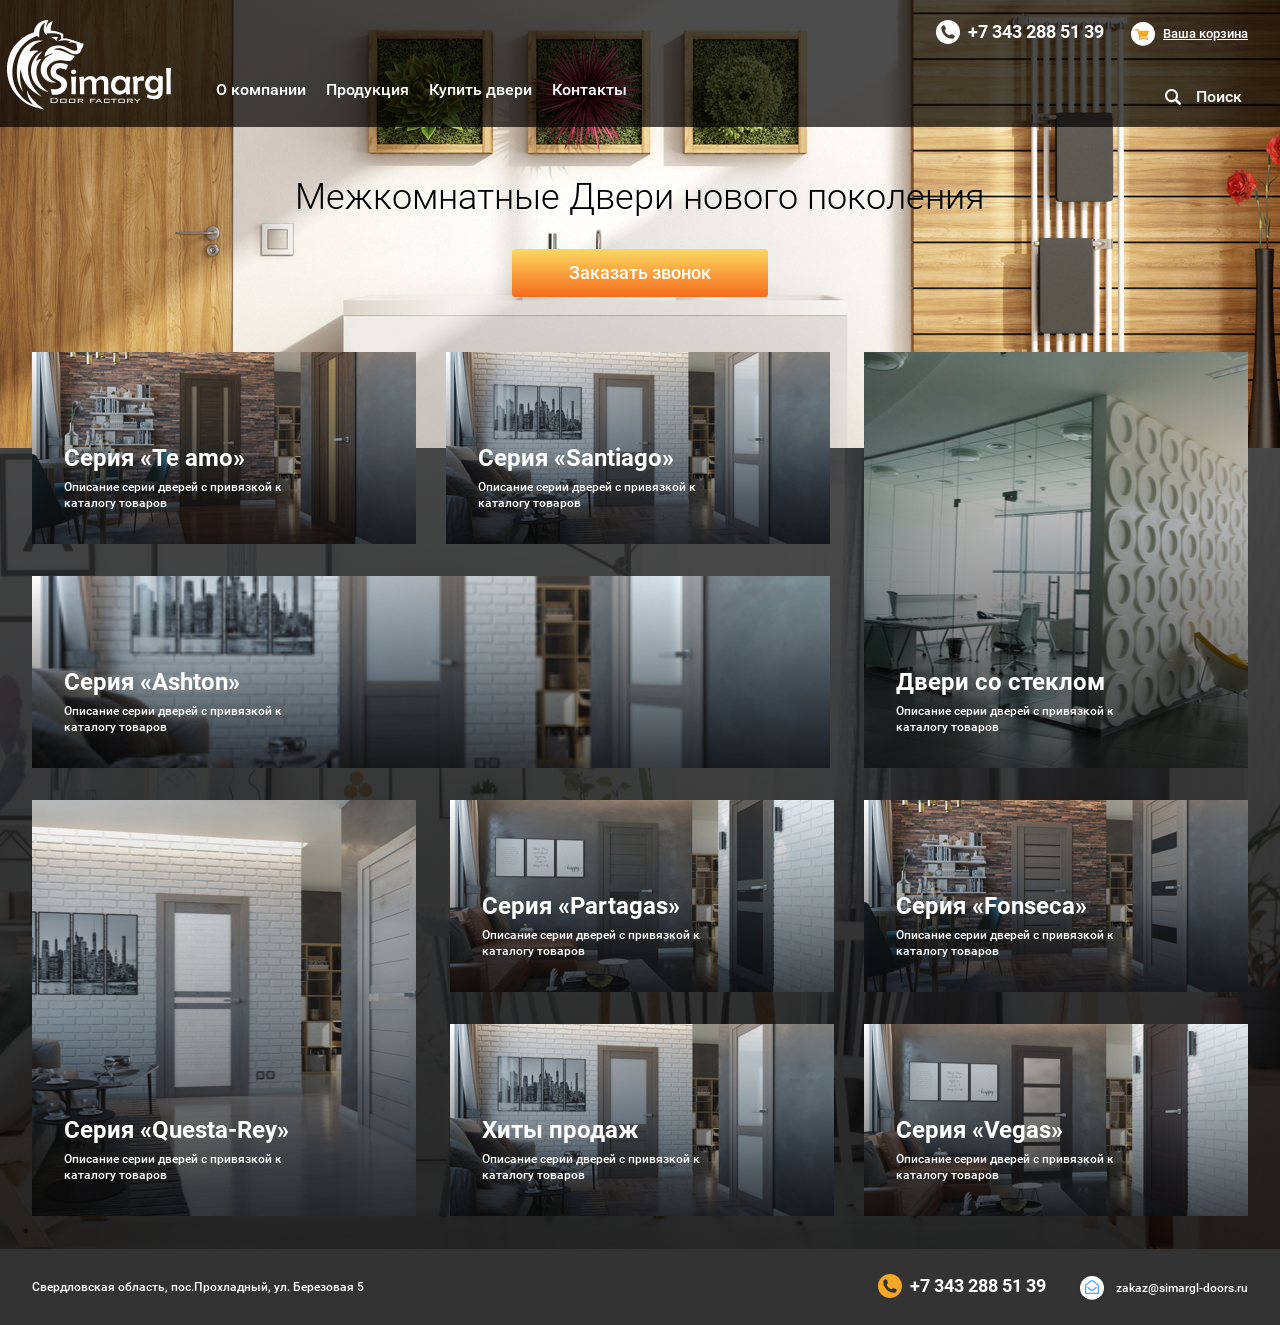
<file: index.html>
<!DOCTYPE html>
<html lang="ru">
<head>
  <meta charset="UTF-8">
  <meta name="robots" content="noindex">
  <meta  name="viewport" content="width=device-width,initial-scale=1">
  <title>Simargl</title>
  <link rel="stylesheet" href="css/style.min.css">
</head>
<body>
  <header class="header">
    <div class="wrapper header__wrap">
      <div class="logo">
        <img src="img/logo.svg" alt="Simargl logo" width="164" height="90">
      </div>
      <nav class="menu">
        <button type="button" class="menu__btn"><span class="visually-hidden">Меню</span></button>
        <ul class="menu__list">
          <li class="menu__item">
            <a href="#" class="menu__link">О компании</a>
          </li>
          <li class="menu__item">
            <a href="#" class="menu__link">Продукция</a>
          </li>
          <li class="menu__item">
            <a href="#" class="menu__link">Купить двери</a>
          </li>
          <li class="menu__item">
            <a href="#" class="menu__link">Контакты</a>
          </li>
        </ul>
      </nav>
      <div class="header__user">
        <div class="header__link">
          <a href="tel:+73432885139" class="header__phone">+7 343 288 51 39</a>
          <a href="#" class="header__cart">Ваша корзина</a>
        </div>
        <form action="#" class="search">
          <button type="button" class="search__btn"><span class="visually-hidden">Найти</span></button>
          <input type="text" name="search" class="search__input" placeholder="Поиск">
        </form>
      </div>
    </div>
  </header>
  
  <main>
    <section class="promo">
      <div class="wrapper promo__wrap">
        <p class="promo__title">Межкомнатные Двери нового поколения</p>
        <a href="#" class="btn promo__btn">Заказать звонок</a>
      </div>
    </section>
    
    <section class="gallery">
      <div class="wrapper">
        <div class="gallery__block">
          <div class="gallery__wide">
            <a href="#" class="gallery__photo">
              <img src="img/1.jpg" alt="Серия «Te amo»" width="384" height="192">
              <div class="gallery__overlay">
                <p class="gallery__title">Серия «Te amo»</p>
                <p class="gallery__info">Описание серии дверей с привязкой к каталогу товаров</p>
              </div>
            </a>
            <a href="#" class="gallery__photo">
              <img src="img/2.jpg" alt="Серия «Santiago»" width="384" height="192">
              <div class="gallery__overlay">
                <p class="gallery__title">Серия «Santiago»</p>
                <p class="gallery__info">Описание серии дверей с привязкой к каталогу товаров</p>
              </div>
            </a>
            <a href="#" class="gallery__photo gallery__photo--wide">
              <img src="img/2.jpg" alt="Серия «Ashton»" width="708" height="192">
              <div class="gallery__overlay">
                <p class="gallery__title">Серия «Ashton»</p>
                <p class="gallery__info">Описание серии дверей с привязкой к каталогу товаров</p>
              </div>
            </a>
          </div>
          <a href="#" class="gallery__narrow">
            <img src="img/4.jpg" alt="Двери со стеклом" width="384" height="416">
            <div class="gallery__overlay">
              <p class="gallery__title">Двери со стеклом</p>
              <p class="gallery__info">Описание серии дверей с привязкой к каталогу товаров</p>
            </div>
          </a>
        </div>
        <div class="gallery__block">
          <a href="#" class="gallery__narrow gallery__narrow--right">
            <img src="img/5.jpg" alt="Серия «Questa-Rey»" width="384" height="416">
            <div class="gallery__overlay">
              <p class="gallery__title">Серия «Questa-Rey»</p>
              <p class="gallery__info">Описание серии дверей с привязкой к каталогу товаров</p>
            </div>
          </a>
          <div class="gallery__wide">
            <a href="#" class="gallery__photo">
              <img src="img/6.jpg" alt="Серия «Partagas»" width="384" height="192">
              <div class="gallery__overlay">
                <p class="gallery__title">Серия «Partagas»</p>
                <p class="gallery__info">Описание серии дверей с привязкой к каталогу товаров</p>
              </div>
            </a>
            <a href="#" class="gallery__photo">
              <img src="img/7.jpg" alt="Серия «Fonseca»" width="384" height="192">
              <div class="gallery__overlay">
                <p class="gallery__title">Серия «Fonseca»</p>
                <p class="gallery__info">Описание серии дверей с привязкой к каталогу товаров</p>
              </div>
            </a>
            <a href="#" class="gallery__photo">
              <img src="img/2.jpg" alt="Хиты продаж" width="384" height="192">
              <div class="gallery__overlay">
                <p class="gallery__title">Хиты продаж</p>
                <p class="gallery__info">Описание серии дверей с привязкой к каталогу товаров</p>
              </div>
            </a>
            <a href="#" class="gallery__photo">
              <img src="img/9.jpg" alt="Серия «Vegas»" width="384" height="192">
              <div class="gallery__overlay">
                <p class="gallery__title">Серия «Vegas»</p>
                <p class="gallery__info">Описание серии дверей с привязкой к каталогу товаров</p>
              </div>
            </a>
          </div>
        </div>
      </div>
    </section>
  </main>
  
  <footer class="footer">
    <div class="wrapper footer__wrap">
      <address>Свердловская область, пос.Прохладный, ул. Березовая 5</address>
      <div class="footer__user">
        <a href="tel:+73432885139" class="footer__phone">+7 343 288 51 39</a>
        <a href="mailto:zakaz@simargl-doors.ru" class="footer__mail">zakaz@simargl-doors.ru</a>
      </div>
    </div>
  </footer>
  
  <script src="js/jquery-3.2.1.min.js"></script>
  <script src="js/script.js"></script>
</body>
</html>
</file>
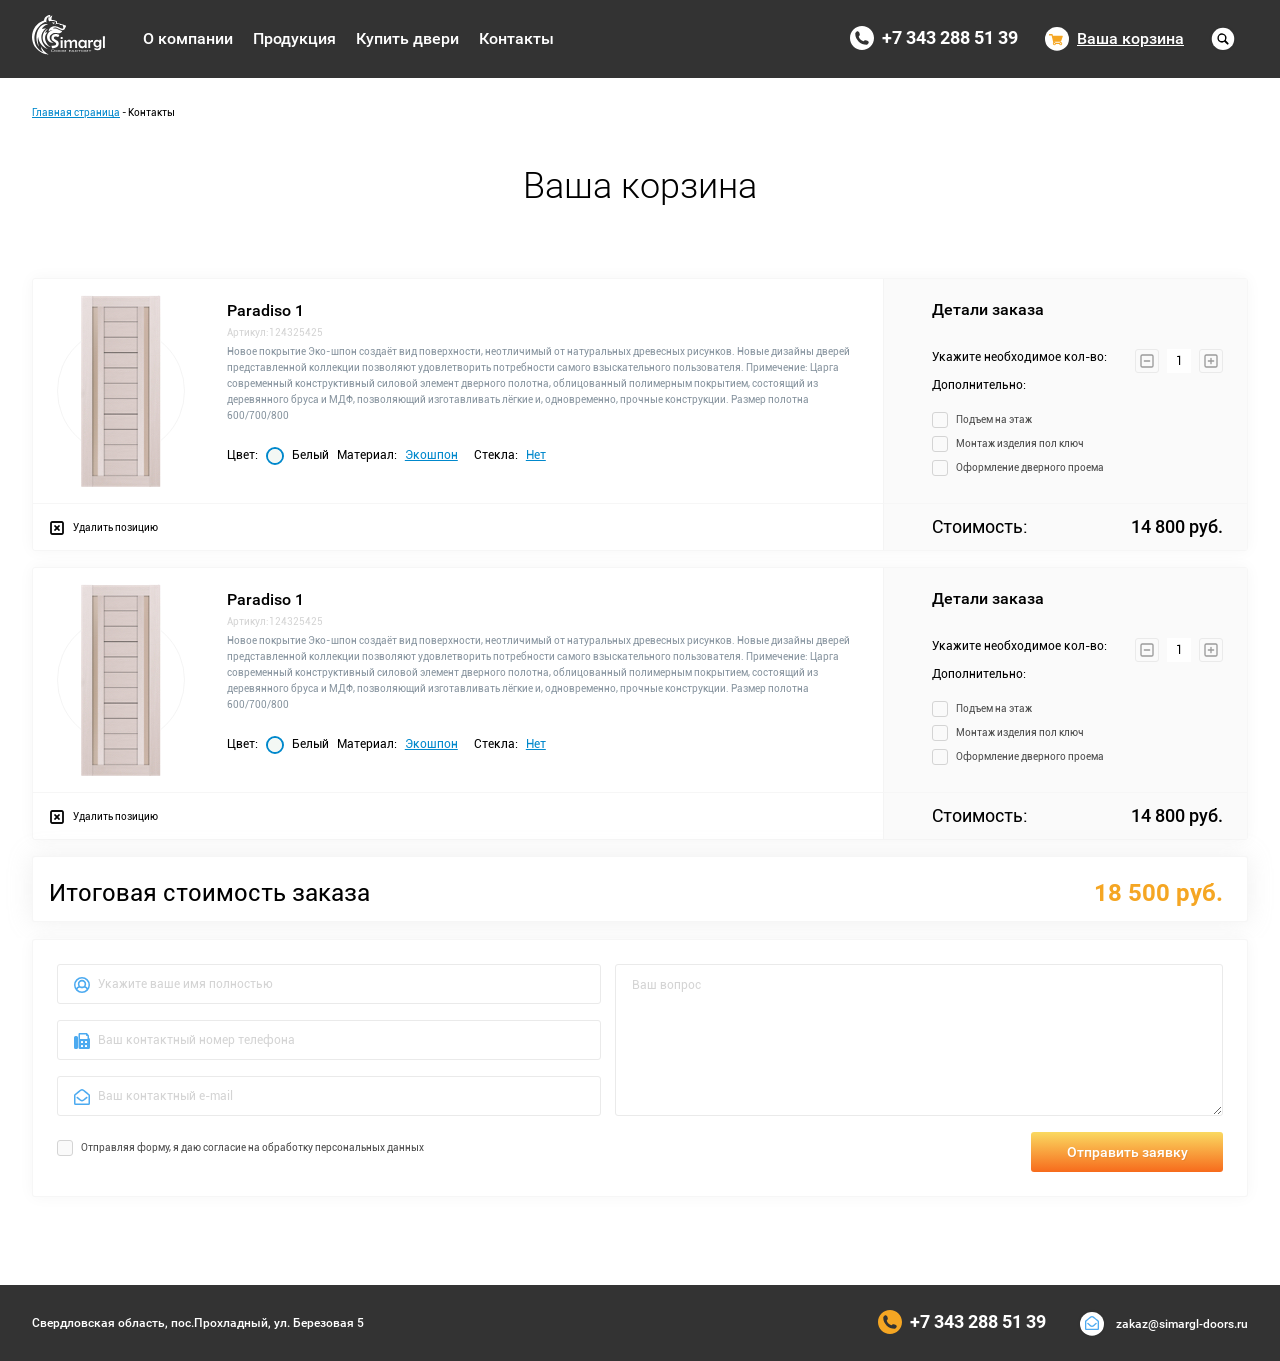
<file: basket.html>
<!DOCTYPE html>
<html lang="ru">
<head>
  <meta charset="UTF-8">
  <meta name="robots" content="noindex">
  <meta  name="viewport" content="width=device-width,initial-scale=1">
  <title>Simargl</title>
  <link rel="stylesheet" href="css/style.min.css">
</head>
<body>
  <header class="header header--internal">
    <div class="wrapper header__wrap">
      <a href="#" class="logo">
        <img src="img/logo.svg" alt="Simargl logo" width="164" height="90">
      </a>
      <nav class="menu">
        <button type="button" class="menu__btn"><span class="visually-hidden">Меню</span></button>
        <ul class="menu__list">
          <li class="menu__item">
            <a href="#" class="menu__link">О компании</a>
          </li>
          <li class="menu__item">
            <a href="#" class="menu__link">Продукция</a>
          </li>
          <li class="menu__item">
            <a href="#" class="menu__link">Купить двери</a>
          </li>
          <li class="menu__item">
            <a href="#" class="menu__link">Контакты</a>
          </li>
        </ul>
      </nav>
      <div class="header__user">
        <div class="header__link">
          <a href="tel:+73432885139" class="header__phone">+7 343 288 51 39</a>
          <a href="#" class="header__cart">Ваша корзина</a>
        </div>
        <form action="#" class="search">
          <button type="button" class="search__btn"><span class="visually-hidden">Найти</span></button>
          <input type="text" name="search" class="search__input" placeholder="Поиск">
        </form>
      </div>
    </div>
  </header>
  
  <main>
    <nav class="breadcrumbs wrapper">
      <a href="#" class="breadcrumbs__link">Главная страница</a>
      <span class="breadcrumbs__link breadcrumbs__link--active">Контакты</span>
    </nav>
    
    <section class="basket wrapper">
      <p class="title">Ваша корзина</p>
      <ul class="basket__list">
        <li class="basket__item">
          <div class="basket__wrap">
            <div class="card__block">
              <a href="#" class="card__img">
                <img src="img/paradiso-1.jpg" alt="" width="80" height="192">
              </a>
              <div class="card__info">
                <p class="card__title">Paradiso 1</p>
                <span class="card__articul">Артикул:124325425</span>
                <p>Новое покрытие Эко-шпон создаёт вид поверхности, неотличимый от натуральных древесных рисунков. Новые дизайны дверей представленной коллекции позволяют удовлетворить потребности самого взыскательного пользователя. Примечение: Царга современный конструктивный силовой элемент дверного полотна, облицованный полимерным покрытием, состоящий из деревянного бруса и МДФ, позволяющий изготавливать лёгкие и, одновременно, прочные конструкции. Размер полотна 600/700/800</p>
                <div class="basket__details">
                  <p class="card__model">
                    <span>Цвет:</span>
                    <span class="order__color">
                      <img src="img/color-1.jpg" alt="Paradiso 1" width="18" height="18" title="color 1">
                    </span>
                    <span>Белый</span>
                  </p>
                  <p class="card__model">
                    <span>Материал:</span>
                    <a href="#">Экошпон</a>
                  </p>
                  <p class="card__model">
                    <span>Стекла:</span>
                    <a href="#">Нет</a>
                  </p>
                </div>
              </div>
            </div>
            <div class="basket__block">
              <p class="basket__title">Детали заказа</p>
              <form action="#" class="basket__form">
                <p class="basket__model"><span>Укажите необходимое кол-во:</span></p>
                <div class="basket__number">
                  <button type="button" class="basket__minus"></button>
                  <input type="text" name="value" class="basket__value" value="1">
                  <button type="button" class="basket__plus"></button>
                </div>
                <p class="basket__model"><span>Дополнительно:</span></p>
                <input type="checkbox" name="check" id="check" class="modal__checkbox">
                <label for="check" class="modal__label">Подъем на этаж</label>
                <input type="checkbox" name="check2" id="check2" class="modal__checkbox">
                <label for="check2" class="modal__label">Монтаж изделия пол ключ</label>
                <input type="checkbox" name="check3" id="check3" class="modal__checkbox">
                <label for="check3" class="modal__label">Оформление дверного проема</label>
              </form>
            </div>
          </div>
          <div class="basket__wrap basket__wrap--remove">
            <div class="basket__remove">
              <button type="button" class="basket__btn">Удалить позицию</button>
            </div>
            <div class="basket__block basket__block--sum">
              <p>Стоимость:</p>
              <p class="basket__sum">14 800 руб.</p>
            </div>
          </div>
        </li>
        <li class="basket__item">
          <div class="basket__wrap">
            <div class="card__block">
              <a href="#" class="card__img">
                <img src="img/paradiso-1.jpg" alt="" width="80" height="192">
              </a>
              <div class="card__info">
                <p class="card__title">Paradiso 1</p>
                <span class="card__articul">Артикул:124325425</span>
                <p>Новое покрытие Эко-шпон создаёт вид поверхности, неотличимый от натуральных древесных рисунков. Новые дизайны дверей представленной коллекции позволяют удовлетворить потребности самого взыскательного пользователя. Примечение: Царга современный конструктивный силовой элемент дверного полотна, облицованный полимерным покрытием, состоящий из деревянного бруса и МДФ, позволяющий изготавливать лёгкие и, одновременно, прочные конструкции. Размер полотна 600/700/800</p>
                <div class="basket__details">
                  <p class="card__model">
                    <span>Цвет:</span>
                    <span class="order__color">
                      <img src="img/color-1.jpg" alt="Paradiso 1" width="18" height="18" title="color 1">
                    </span>
                    <span>Белый</span>
                  </p>
                  <p class="card__model">
                    <span>Материал:</span>
                    <a href="#">Экошпон</a>
                  </p>
                  <p class="card__model">
                    <span>Стекла:</span>
                    <a href="#">Нет</a>
                  </p>
                </div>
              </div>
            </div>
            <div class="basket__block">
              <p class="basket__title">Детали заказа</p>
              <form action="#" class="basket__form">
                <p class="basket__model"><span>Укажите необходимое кол-во:</span></p>
                <div class="basket__number">
                  <button type="button" class="basket__minus"></button>
                  <input type="text" name="value" class="basket__value" value="1">
                  <button type="button" class="basket__plus"></button>
                </div>
                <p class="basket__model"><span>Дополнительно:</span></p>
                <input type="checkbox" name="check4" id="check4" class="modal__checkbox">
                <label for="check4" class="modal__label">Подъем на этаж</label>
                <input type="checkbox" name="check5" id="check5" class="modal__checkbox">
                <label for="check5" class="modal__label">Монтаж изделия пол ключ</label>
                <input type="checkbox" name="check6" id="check6" class="modal__checkbox">
                <label for="check6" class="modal__label">Оформление дверного проема</label>
              </form>
            </div>
          </div>
          <div class="basket__wrap basket__wrap--remove">
            <div class="basket__remove">
              <button type="button" class="basket__btn">Удалить позицию</button>
            </div>
            <div class="basket__block basket__block--sum">
              <p>Стоимость:</p>
              <p class="basket__sum">14 800 руб.</p>
            </div>
          </div>
        </li>
      </ul>
      
      <div class="basket__total">
        <p>Итоговая стоимость заказа</p>
        <p class="basket__price">18 500 руб.</p>
      </div>
    </section>
    
    <section class="form form--basket">
      <div class="wrapper">
        <form action="#" method="post" class="form__order">
          <div class="form__wrap">
            <fieldset class="form__field">
              <input type="text" name="name" class="modal__input modal__input--name" placeholder="Укажите ваше имя полностью">
              <input type="tel" name="phone" class="modal__input modal__input--phone" placeholder="Ваш контактный номер телефона">
              <input type="email" name="email" class="modal__input modal__input--email" placeholder="Ваш контактный e-mail">
            </fieldset>
            <textarea name="text" class="form__area" placeholder="Ваш вопрос"></textarea>
          </div>
          <input type="checkbox" name="check" id="check-form" class="modal__checkbox">
          <label for="check-form" class="modal__label">Отправляя форму, я даю согласие на обработку персональных данных</label>
          <button type="submit" class="btn form__btn">Отправить заявку</button>
        </form>
      </div>
    </section>
  </main>
  
  <footer class="footer">
    <div class="wrapper footer__wrap">
      <address>Свердловская область, пос.Прохладный, ул. Березовая 5</address>
      <div class="footer__user">
        <a href="tel:+73432885139" class="footer__phone">+7 343 288 51 39</a>
        <a href="mailto:zakaz@simargl-doors.ru" class="footer__mail">zakaz@simargl-doors.ru</a>
      </div>
    </div>
  </footer>
  
  <script src="js/jquery-3.2.1.min.js"></script>
  <script src="js/script.js"></script>
</body>
</html>
</file>
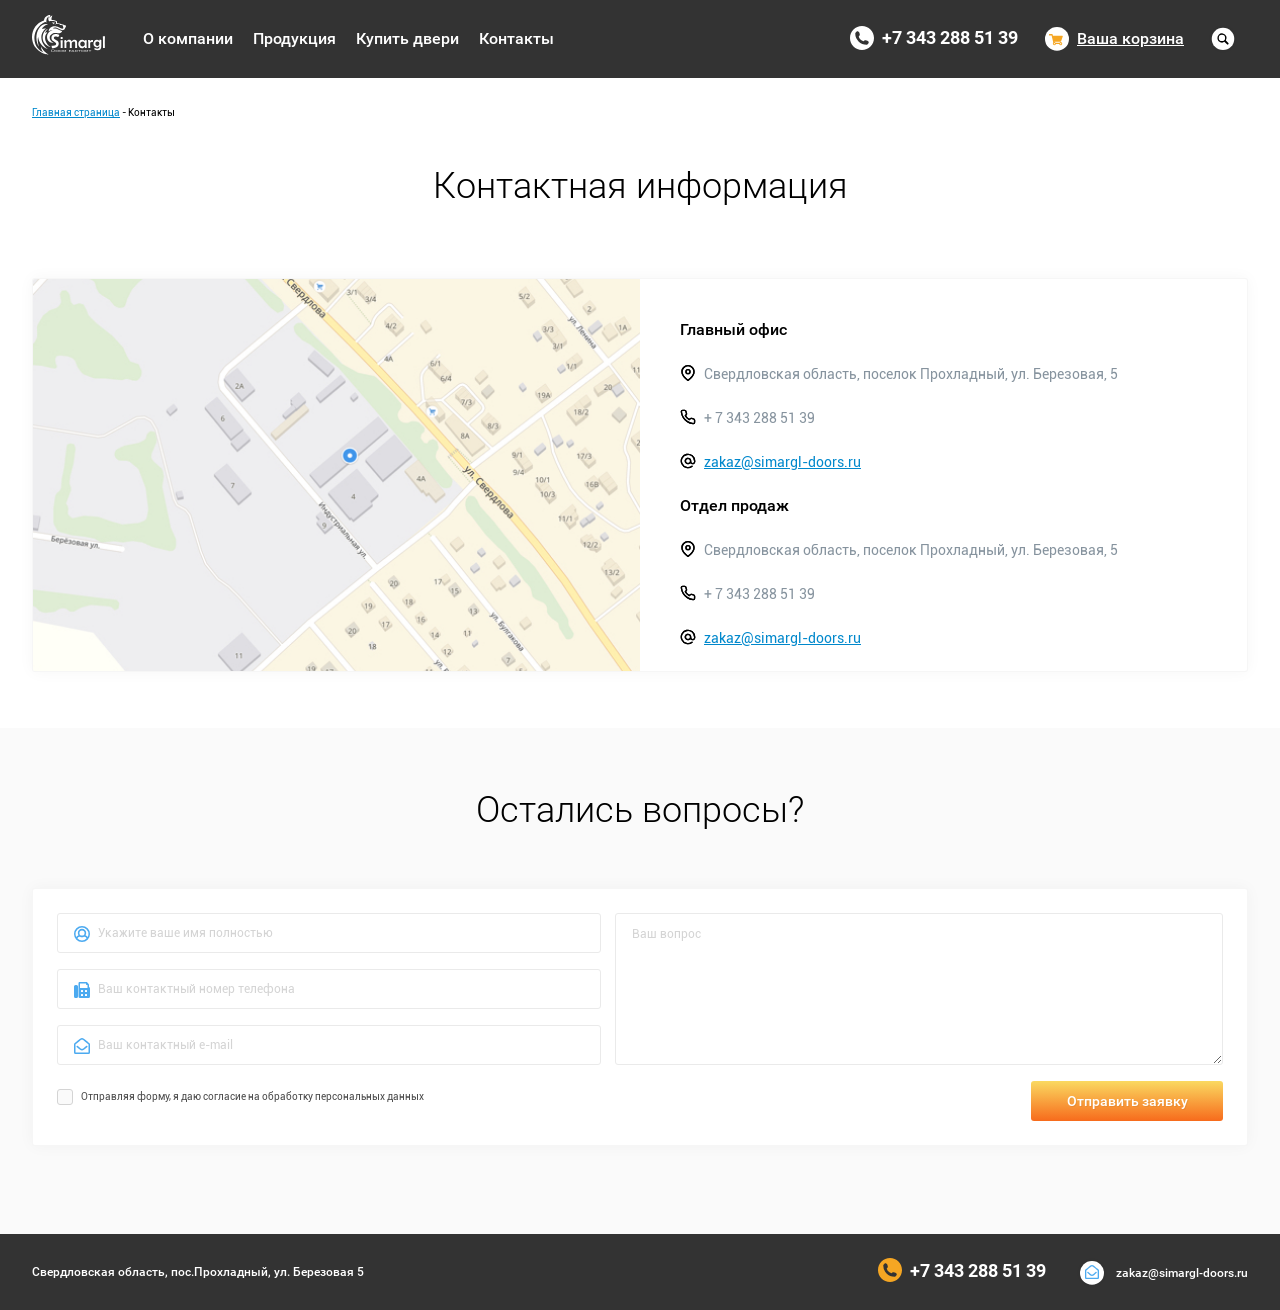
<file: contacts.html>
<!DOCTYPE html>
<html lang="ru">
<head>
  <meta charset="UTF-8">
  <meta name="robots" content="noindex">
  <meta  name="viewport" content="width=device-width,initial-scale=1">
  <title>Simargl</title>
  <link rel="stylesheet" href="css/style.min.css">
</head>
<body>
  <header class="header header--internal">
    <div class="wrapper header__wrap">
      <a href="#" class="logo">
        <img src="img/logo.svg" alt="Simargl logo" width="164" height="90">
      </a>
      <nav class="menu">
        <button type="button" class="menu__btn"><span class="visually-hidden">Меню</span></button>
        <ul class="menu__list">
          <li class="menu__item">
            <a href="#" class="menu__link">О компании</a>
          </li>
          <li class="menu__item">
            <a href="#" class="menu__link">Продукция</a>
          </li>
          <li class="menu__item">
            <a href="#" class="menu__link">Купить двери</a>
          </li>
          <li class="menu__item">
            <a href="#" class="menu__link">Контакты</a>
          </li>
        </ul>
      </nav>
      <div class="header__user">
        <div class="header__link">
          <a href="tel:+73432885139" class="header__phone">+7 343 288 51 39</a>
          <a href="#" class="header__cart">Ваша корзина</a>
        </div>
        <form action="#" class="search">
          <button type="button" class="search__btn"><span class="visually-hidden">Найти</span></button>
          <input type="text" name="search" class="search__input" placeholder="Поиск">
        </form>
      </div>
    </div>
  </header>
  
  <main>
    <nav class="breadcrumbs wrapper">
      <a href="#" class="breadcrumbs__link">Главная страница</a>
      <span class="breadcrumbs__link breadcrumbs__link--active">Контакты</span>
    </nav>
    
    <section class="contacts wrapper">
      <p class="title">Контактная информация</p>
      <div class="contacts__wrap">
        <div class="contacts__map">
          <iframe src="https://yandex.com/map-widget/v1/-/CBueEOc48B"></iframe>
        </div>
        <div class="contacts__info">
          <p class="contacts__title">Главный офис</p>
          <address>Свердловская область, поселок Прохладный, ул. Березовая, 5</address>
          <a href="tel:+73432885139" class="contacts__phone">+ 7 343 288 51 39</a>
          <a href="mailto:zakaz@simargl-doors.ru" class="contacts__mail">zakaz@simargl-doors.ru</a>
          <p class="contacts__title">Отдел продаж</p>
          <address>Свердловская область, поселок Прохладный, ул. Березовая, 5</address>
          <a href="tel:+73432885139" class="contacts__phone">+ 7 343 288 51 39</a>
          <a href="mailto:zakaz@simargl-doors.ru" class="contacts__mail">zakaz@simargl-doors.ru</a>
        </div>
      </div>
    </section>
    
    <section class="form">
      <div class="wrapper">
        <p class="title">Остались вопросы?</p>
        <form action="#" method="post" class="form__order">
          <div class="form__wrap">
            <fieldset class="form__field">
              <input type="text" name="name" class="modal__input modal__input--name" placeholder="Укажите ваше имя полностью">
              <input type="tel" name="phone" class="modal__input modal__input--phone" placeholder="Ваш контактный номер телефона">
              <input type="email" name="email" class="modal__input modal__input--email" placeholder="Ваш контактный e-mail">
            </fieldset>
            <textarea name="text" class="form__area" placeholder="Ваш вопрос"></textarea>
          </div>
          <input type="checkbox" name="check" id="check" class="modal__checkbox">
          <label for="check" class="modal__label">Отправляя форму, я даю согласие на обработку персональных данных</label>
          <button type="submit" class="btn form__btn">Отправить заявку</button>
        </form>
      </div>
    </section>
  </main>
  
  <footer class="footer">
    <div class="wrapper footer__wrap">
      <address>Свердловская область, пос.Прохладный, ул. Березовая 5</address>
      <div class="footer__user">
        <a href="tel:+73432885139" class="footer__phone">+7 343 288 51 39</a>
        <a href="mailto:zakaz@simargl-doors.ru" class="footer__mail">zakaz@simargl-doors.ru</a>
      </div>
    </div>
  </footer>
  
  <script src="js/jquery-3.2.1.min.js"></script>
  <script src="js/script.js"></script>
</body>
</html>
</file>
<file: css/style.min.css>
@font-face{font-weight:400;font-family:"Roboto";font-style:normal;src:url(../fonts/roboto-regular.woff2) format("woff2"),url(../fonts/roboto-regular.woff) format("woff")}@font-face{font-weight:500;font-family:"Roboto";font-style:normal;src:url(../fonts/roboto-medium.woff2) format("woff2"),url(../fonts/roboto-medium.woff) format("woff")}@font-face{font-weight:700;font-family:"Roboto";font-style:normal;src:url(../fonts/roboto-bold.woff2) format("woff2"),url(../fonts/roboto-bold.woff) format("woff")}@font-face{font-weight:300;font-family:"Roboto";font-style:normal;src:url(../fonts/roboto-light.woff2) format("woff2"),url(../fonts/roboto-light.woff) format("woff")}
/*! normalize.css v4.1.1 | MIT License | github.com/necolas/normalize.css */
@-webkit-keyframes btn-hover{0%{background-image:-webkit-gradient(linear,left bottom,left top,from(#f76b1c),to(#fad961));background-image:linear-gradient(to top,#f76b1c 0%,#fad961 100%)}25%{background-image:-webkit-gradient(linear,left bottom,left top,color-stop(25%,#f76b1c),to(#fad961));background-image:linear-gradient(to top,#f76b1c 25%,#fad961 100%)}50%{background-image:-webkit-gradient(linear,left bottom,left top,color-stop(50%,#f76b1c),to(#fad961));background-image:linear-gradient(to top,#f76b1c 50%,#fad961 100%)}75%{background-image:-webkit-gradient(linear,left bottom,left top,color-stop(75%,#f76b1c),to(#fad961));background-image:linear-gradient(to top,#f76b1c 75%,#fad961 100%)}to{background-image:none;background-color:#f76b1c}}@keyframes btn-hover{0%{background-image:-webkit-gradient(linear,left bottom,left top,from(#f76b1c),to(#fad961));background-image:linear-gradient(to top,#f76b1c 0%,#fad961 100%)}25%{background-image:-webkit-gradient(linear,left bottom,left top,color-stop(25%,#f76b1c),to(#fad961));background-image:linear-gradient(to top,#f76b1c 25%,#fad961 100%)}50%{background-image:-webkit-gradient(linear,left bottom,left top,color-stop(50%,#f76b1c),to(#fad961));background-image:linear-gradient(to top,#f76b1c 50%,#fad961 100%)}75%{background-image:-webkit-gradient(linear,left bottom,left top,color-stop(75%,#f76b1c),to(#fad961));background-image:linear-gradient(to top,#f76b1c 75%,#fad961 100%)}to{background-image:none;background-color:#f76b1c}}html{font-family:sans-serif;-ms-text-size-adjust:100%;-webkit-text-size-adjust:100%;-webkit-box-sizing:border-box;box-sizing:border-box}body{margin:0;width:100%;max-width:100%;font-family:"Roboto","Arial",sans-serif;font-size:14px;line-height:24px;font-weight:400;color:#86939e;display:-webkit-box;display:-ms-flexbox;display:flex;-webkit-box-orient:vertical;-webkit-box-direction:normal;-ms-flex-direction:column;flex-direction:column;min-height:100vh}article,aside,details,figcaption,figure,footer,header,main,menu,nav,section,summary{display:block}audio,canvas,progress,video{display:inline-block}audio:not([controls]){display:none;height:0}progress,sub,sup{vertical-align:baseline}[hidden],template{display:none}a{background-color:transparent;-webkit-text-decoration-skip:objects;text-decoration:none;color:inherit}a:active,a:hover{outline-width:0}abbr[title]{border-bottom:none;-webkit-text-decoration:underline dotted;text-decoration:underline dotted}b,strong{font-weight:bolder}dfn{font-style:italic}h1{font-size:2em;margin:.67em 0}mark{background-color:#ff0;color:#000}small{font-size:80%}sub,sup{font-size:75%;line-height:0;position:relative}sub{bottom:-.25em}sup{top:-.5em}img{border-style:none;max-width:100%;height:auto}svg:not(:root){overflow:hidden}code,kbd,pre,samp{font-family:monospace,monospace;font-size:1em}hr{-webkit-box-sizing:content-box;box-sizing:content-box;height:0}button,input,select,textarea{margin:0}optgroup{font-weight:700}button,hr,input{overflow:visible}button,select{text-transform:none}[type=reset],[type=submit],button,html [type=button]{-webkit-appearance:button}[type=button]::-moz-focus-inner,[type=reset]::-moz-focus-inner,[type=submit]::-moz-focus-inner,button::-moz-focus-inner{border-style:none;padding:0}[type=button]:-moz-focusring,[type=reset]:-moz-focusring,[type=submit]:-moz-focusring,button:-moz-focusring{outline:1px dotted ButtonText}fieldset{border:1px solid silver;margin:0 2px;padding:.35em .625em .75em}legend{color:inherit;display:table;max-width:100%;white-space:normal}textarea{overflow:auto}[type=checkbox],[type=radio],legend{-webkit-box-sizing:border-box;box-sizing:border-box;padding:0}[type=number]::-webkit-inner-spin-button,[type=number]::-webkit-outer-spin-button{height:auto}[type=search]{-webkit-appearance:textfield;outline-offset:-2px}[type=search]::-webkit-search-cancel-button,[type=search]::-webkit-search-decoration{-webkit-appearance:none}::-webkit-input-placeholder{color:inherit;opacity:.54}::-webkit-file-upload-button{-webkit-appearance:button;font:inherit}.reset,figure{margin:0;padding:0}.visually-hidden{position:absolute;width:1px;height:1px;margin:-1px;border:0;padding:0;clip:rect(0 0 0 0);overflow:hidden}.header--internal .search:hover .search__input,.transition{-webkit-transition:ease-out .3s;transition:ease-out .3s}.footer{margin-top:auto}*,:after,:before{-webkit-box-sizing:inherit;box-sizing:inherit}button,input,select,textarea{font:inherit;border:0;outline:0}button{padding:0;cursor:pointer;background-color:transparent}.wrapper{width:1256px;padding-left:20px;padding-right:20px;margin-left:auto;margin-right:auto}.header{position:fixed;z-index:100;top:0;left:0;right:0;padding-top:20px;padding-bottom:10px;color:#fff;background-color:rgba(0,0,0,.7)}.header--internal{padding-top:15px;padding-bottom:16px;background-color:#333}.header--internal .logo{margin-left:0}.header--internal .logo img{height:40px;width:auto}.header--internal .header__user{-webkit-box-orient:horizontal;-webkit-box-direction:normal;-ms-flex-direction:row;flex-direction:row;-webkit-box-pack:end;-ms-flex-pack:end;justify-content:flex-end;-webkit-box-align:center;-ms-flex-align:center;align-items:center}.header--internal .header__cart{font-size:16px}.header--internal .menu{margin-top:0;margin-bottom:0;margin-left:38px;-ms-flex-item-align:center;align-self:center}.header--internal .search{margin-top:0;margin-bottom:0;margin-left:24px}.header--internal .search:hover .search__input{width:60px}.header--internal .search__btn{background-image:url(../img/search-internal.svg);background-size:30px 30px}.header--internal .search__input{width:0;-webkit-transition:ease-out .3s;transition:ease-out .3s}.header__user,.header__wrap{display:-webkit-box;display:-ms-flexbox;display:flex;-webkit-box-pack:justify;-ms-flex-pack:justify;justify-content:space-between;-webkit-box-align:stretch;-ms-flex-align:stretch;align-items:stretch}.header__user{-webkit-box-orient:vertical;-webkit-box-direction:normal;-ms-flex-direction:column;flex-direction:column;-webkit-box-pack:start;-ms-flex-pack:start;justify-content:flex-start;-webkit-box-align:end;-ms-flex-align:end;align-items:flex-end}.header__cart,.header__phone{position:relative;padding-left:32px}.header__phone{margin-right:24px;font-size:18px;font-weight:700}.header__cart::before,.header__phone::before{content:"";position:absolute;top:50%;left:0;-webkit-transform:translateY(-50%);transform:translateY(-50%);width:24px;height:24px;background-image:url(../img/phone.svg);background-repeat:no-repeat}.header__phone:active::before,.header__phone:hover::before{background-image:url(../img/phone-yellow.svg)}.header__cart{font-size:13px;font-weight:500;text-decoration:underline}.header__cart::before{background-image:url(../img/cart.svg)}.header__cart:active,.header__cart:hover{text-decoration:none}.promo{width:100%;padding-top:140px;min-height:448px;background-image:url(../img/bg-1.jpg);background-repeat:no-repeat;background-position:center;background-size:cover}.promo__title{margin-bottom:30px;color:#000;font-size:36px;font-weight:300;line-height:1.2;text-align:center}.promo__btn{margin-left:auto;margin-right:auto}.search{margin-top:auto;margin-bottom:5px;display:-webkit-box;display:-ms-flexbox;display:flex;-webkit-box-pack:end;-ms-flex-pack:end;justify-content:flex-end;-webkit-box-align:center;-ms-flex-align:center;align-items:center}.search__btn{width:30px;height:30px;background-image:url(../img/search.svg);background-repeat:no-repeat;background-size:16px 16px;background-position:center}.search__btn:active,.search__btn:hover{background-image:url(../img/search-internal.svg);background-size:30px 30px}.search__input{width:60px;color:#fff;padding-left:8px;font-size:16px;font-weight:500;background-color:transparent}.search__input::-webkit-input-placeholder{opacity:1}.search__input:-ms-input-placeholder,.search__input::-ms-input-placeholder{opacity:1}.search__input::placeholder{opacity:1}.menu{-ms-flex-item-align:end;align-self:flex-end;margin:auto auto 15px 45px}.menu__btn{display:none}.menu__list{margin:0;padding:0;list-style-type:none;display:-webkit-box;display:-ms-flexbox;display:flex;font-size:16px;font-weight:500}.menu__item{margin-right:20px}.menu__link--active,.menu__link:active,.menu__link:hover{text-decoration:underline}.btn,.btn-colored,.btn-white{display:-webkit-box;display:-ms-flexbox;display:flex;-webkit-box-pack:center;-ms-flex-pack:center;justify-content:center;-webkit-box-align:center;-ms-flex-align:center;align-items:center;font-weight:500;border-radius:3px}.btn{font-size:18px;color:#fff;background-image:-webkit-gradient(linear,left bottom,left top,from(#f76b1c),to(#fad961));background-image:linear-gradient(to top,#f76b1c,#fad961);width:256px;height:48px}.btn:active,.btn:hover{-webkit-animation-name:btn-hover;animation-name:btn-hover;-webkit-animation-duration:.1s;animation-duration:.1s;-webkit-animation-fill-mode:forwards;animation-fill-mode:forwards}.btn-colored,.btn-white{width:192px;height:40px}.btn-white,.btn-white:active,.btn-white:hover{-webkit-transition:ease-out .3s;transition:ease-out .3s}.btn-white{border:1px solid #d4d4d4;color:#d4d4d4}.btn-white:active,.btn-white:hover{color:#f76b1c;border-color:#f76b1c}.btn-colored{color:#fff;text-shadow:1px 1px 0 rgba(0,0,0,.06)}.btn-colored--green{background-color:#6bbc53;border:1px solid #6bbc53}.btn-colored--grey{background-color:#86939e;border:1px solid #86939e}.btn-colored:active,.btn-colored:hover{opacity:.8;-webkit-transition:ease-out .3s;transition:ease-out .3s}.gallery{margin-top:-96px;padding-bottom:1px;background-image:-webkit-gradient(linear,left bottom,left top,from(rgba(0,0,0,.7)),to(rgba(0,0,0,.7))),url(../img/bg-2.jpg);background-image:linear-gradient(to top,rgba(0,0,0,.7),rgba(0,0,0,.7)),url(../img/bg-2.jpg);background-repeat:no-repeat;background-position:top 96px center;background-size:cover}.gallery__block,.gallery__photo{margin-bottom:32px;display:-webkit-box;display:-ms-flexbox;display:flex;-webkit-box-pack:justify;-ms-flex-pack:justify;justify-content:space-between;-webkit-box-align:stretch;-ms-flex-align:stretch;align-items:stretch}.gallery__photo{position:relative;width:384px;height:192px;overflow:hidden;-webkit-box-pack:center;-ms-flex-pack:center;justify-content:center;-webkit-box-align:center;-ms-flex-align:center;align-items:center}.gallery__narrow img,.gallery__photo img{display:block;min-width:100%;-webkit-transition:ease-out .3s;transition:ease-out .3s}.gallery__photo--wide{width:100%}.gallery__photo:first-of-type,.gallery__photo:nth-of-type(2){margin-bottom:32px}.gallery__narrow,.gallery__overlay,.gallery__wide{display:-webkit-box;display:-ms-flexbox;display:flex}.gallery__narrow{position:relative;width:384px;height:416px;overflow:hidden;-webkit-box-pack:center;-ms-flex-pack:center;justify-content:center;-webkit-box-align:center;-ms-flex-align:center;align-items:center}.gallery__overlay,.gallery__wide{-webkit-box-align:start;-ms-flex-align:start;align-items:flex-start}.gallery__wide{width:798px;height:416px;-ms-flex-wrap:wrap;flex-wrap:wrap;-webkit-box-pack:justify;-ms-flex-pack:justify;justify-content:space-between}.gallery__overlay{position:absolute;top:0;bottom:0;left:0;right:0;padding:32px;-webkit-box-orient:vertical;-webkit-box-direction:normal;-ms-flex-direction:column;flex-direction:column;-webkit-box-pack:end;-ms-flex-pack:end;justify-content:flex-end;color:#fff;background-image:-webkit-gradient(linear,left bottom,left top,from(rgba(0,0,0,.7)),to(transparent));background-image:linear-gradient(to top,rgba(0,0,0,.7),transparent)}.gallery__title{margin-top:0;margin-bottom:10px;font-size:24px;font-weight:700;line-height:1;-webkit-transition:ease-out .3s;transition:ease-out .3s}.gallery__info{margin:0;max-width:221px;font-size:12px;font-weight:500;line-height:1.33}.gallery__narrow:active img,.gallery__narrow:hover img,.gallery__photo:active img,.gallery__photo:hover img{-webkit-transform:scale(1.1);transform:scale(1.1);-webkit-transition:ease-out .3s;transition:ease-out .3s}.gallery__narrow:active .gallery__title,.gallery__narrow:hover .gallery__title,.gallery__photo:active .gallery__title,.gallery__photo:hover .gallery__title{font-size:26px;-webkit-transition:ease-out .3s;transition:ease-out .3s}.footer{padding-top:25px;padding-bottom:25px;color:#fff;background-color:#333}.footer address{font-size:12px;font-weight:500;font-style:normal}.footer__wrap{display:-webkit-box;display:-ms-flexbox;display:flex;-webkit-box-pack:justify;-ms-flex-pack:justify;justify-content:space-between;-webkit-box-align:center;-ms-flex-align:center;align-items:center}.footer__phone{position:relative;margin-right:27px;padding-left:32px;font-size:18px;font-weight:700}.footer__mail::before,.footer__phone::before{content:"";position:absolute;top:50%;left:0;-webkit-transform:translateY(-50%);transform:translateY(-50%);width:24px;height:24px;background-image:url(../img/phone-yellow.svg);background-repeat:no-repeat;background-size:contain}.footer__mail{position:relative;padding-left:40px;font-size:12px;font-weight:500}.footer__mail::before{width:32px;height:32px;background-image:url(../img/mail.svg)}.footer__mail:active,.footer__mail:hover,.sort__output a{text-decoration:underline}.breadcrumbs{margin-top:100px;margin-bottom:20px}.breadcrumbs__link{display:inline-block;vertical-align:middle;position:relative;margin-right:5px;font-size:10px;color:#08c;text-decoration:underline}.breadcrumbs__link::after{content:"-";position:absolute;top:0;right:-7px;color:#000}.breadcrumbs__link:active,.breadcrumbs__link:hover,.card__info .card__model a:active,.card__info .card__model a:hover,.result__wrap a:active,.result__wrap a:hover,.sort__output a:active,.sort__output a:hover{text-decoration:none}.breadcrumbs__link--active{color:#000;text-decoration:none}.breadcrumbs__link--active::after,.sort__select option[disabled]{display:none}.sort{margin-bottom:23px}.sort__wrap{padding:10px 15px;border-radius:3px;-webkit-box-shadow:0 0 24px 0 rgba(190,190,190,.25);box-shadow:0 0 24px 0 rgba(190,190,190,.25);background-color:#fff;border:solid 1px rgba(239,239,239,.55)}.sort__title{margin-top:5px;color:#000;line-height:1;float:left}.sort__output{font-size:12px;color:#000;text-align:right}.sort__output a{color:#08c}.sort__output a,.sort__output span{margin-left:10px}.sort__filter{width:100%;margin-top:10px;display:-webkit-box;display:-ms-flexbox;display:flex;-ms-flex-wrap:wrap;flex-wrap:wrap;-webkit-box-pack:start;-ms-flex-pack:start;justify-content:flex-start;-webkit-box-align:center;-ms-flex-align:center;align-items:center;-ms-flex-line-pack:start;align-content:flex-start}.sort__select{width:192px;height:40px;margin-bottom:10px;margin-right:16px;padding-left:15px;padding-right:20px;font-size:12px;color:#000;border-radius:3px;background-color:#fff;border:solid 1px #eaeaea;-webkit-appearance:none;-moz-appearance:none;appearance:none;background-image:url(../img/angle-down.svg);background-repeat:no-repeat;background-size:12px 12px;background-position:93% 14px;cursor:pointer}.sort__select::-ms-expand{color:transparent;border:0;background-color:transparent}.sort__select--color{padding-left:40px;background-image:url(../img/angle-down.svg),url(../img/color-spot-select.png);background-repeat:no-repeat;background-size:12px 12px,18px 18px;background-position:93% 14px,13px 10px}.sort__price{margin-right:16px;margin-bottom:10px;padding-left:15px;border-left:1px solid #d8d8d8;border-right:1px solid #d8d8d8}.sort__input,.sort__price span{margin-right:15px}.sort__input{width:120px;height:40px;font-size:12px;color:#000;padding-left:15px;padding-right:15px;border-radius:3px;background-color:#fff;border:solid 1px #eaeaea}.sort__input::-webkit-input-placeholder{color:#d4d4d4;opacity:1}.sort__input:-ms-input-placeholder,.sort__input::-ms-input-placeholder{color:#d4d4d4;opacity:1}.sort__input::placeholder{color:#d4d4d4;opacity:1}.sort__btn{width:192px;height:40px}.sort__find{width:156px;height:40px;margin-bottom:10px;font-size:14px;background-color:#86939e;border:1px solid #86939e}.result__list{margin:0;padding:0;list-style-type:none}.result__item,.result__slider{display:-webkit-box;display:-ms-flexbox;display:flex;-webkit-box-pack:justify;-ms-flex-pack:justify;justify-content:space-between;-webkit-box-align:start;-ms-flex-align:start;align-items:flex-start}.result__item{margin-bottom:30px;padding:41px 48px;border-radius:3px;-webkit-box-shadow:0 0 16px 0 rgba(0,0,0,.04);box-shadow:0 0 16px 0 rgba(0,0,0,.04);background-color:#fff;border:solid 1px rgba(239,239,239,.55);width:100%}.result__slider{width:376px}.result__info{width:640px}.result__img{position:relative;width:240px;height:368px;display:-webkit-box;display:-ms-flexbox;display:flex;-webkit-box-pack:center;-ms-flex-pack:center;justify-content:center;-webkit-box-align:center;-ms-flex-align:center;align-items:center;border-radius:3px;background-image:url(../img/2.jpg);background-repeat:no-repeat;background-size:cover;background-position:center;-webkit-box-shadow:0 0 16px 0 rgba(0,0,0,.04);box-shadow:0 0 16px 0 rgba(0,0,0,.04)}.result__img::before{content:"";position:absolute;top:0;left:0;right:0;bottom:0;background-image:-webkit-gradient(linear,left top,left bottom,from(transparent),to(#000));background-image:linear-gradient(to bottom,transparent,#000);background-repeat:no-repeat}.result__img img{position:relative;z-index:5;display:block;height:336px;width:auto}.result__thumbnails{width:112px}.result__thumb{width:112px;height:112px;display:-webkit-box;display:-ms-flexbox;display:flex;-webkit-box-pack:center;-ms-flex-pack:center;justify-content:center;-webkit-box-align:center;-ms-flex-align:center;align-items:center;margin-bottom:16px;border-radius:3px;-webkit-box-shadow:0 0 16px 0 rgba(0,0,0,.04);box-shadow:0 0 16px 0 rgba(0,0,0,.04);background-color:#fff;border:solid 1px rgba(239,239,239,.55);-webkit-transition:ease-out .3s;transition:ease-out .3s}.result__thumb img{display:block;height:90%;width:auto}.card__img:active img,.card__img:hover img,.result__thumb:active,.result__thumb:hover{-webkit-transform:scale(1.1);transform:scale(1.1);-webkit-transition:ease-out .3s;transition:ease-out .3s}.result__title{margin-top:0;margin-bottom:5px;font-size:24px;font-weight:500;color:#000}.result__articul{display:block;margin-bottom:15px;font-size:10px;color:#d4d4d4}.result__wrap{display:-webkit-box;display:-ms-flexbox;display:flex;-webkit-box-pack:justify;-ms-flex-pack:justify;justify-content:space-between;-webkit-box-align:center;-ms-flex-align:center;align-items:center}.result__wrap a{color:#000;text-decoration:underline}.order{margin-top:40px}.order--card{margin-top:0;display:-webkit-box;display:-ms-flexbox;display:flex;-webkit-box-pack:justify;-ms-flex-pack:justify;justify-content:space-between;-webkit-box-align:center;-ms-flex-align:center;align-items:center}.order--card span{font-size:12px;color:#000}.order__color-choice{margin:0 0 16px;padding:15px 0;color:#000;border:0;border-top:1px solid #f6f6f6;border-bottom:1px solid #f6f6f6}.order__color-choice span{display:inline-block;vertical-align:middle;margin-right:8px}.modal .fancybox-close-small svg,.order__checkbox{display:none}.order__checkbox:checked+.order__color{border-color:#08c}.order__color{display:inline-block;vertical-align:middle;width:18px;height:18px;overflow:hidden;margin-right:3px;border-radius:50%;border:solid 2px transparent;cursor:pointer;-webkit-transition:ease-out .3s;transition:ease-out .3s}.order__color img{display:block;width:100%;height:100%;border-radius:50%}.order__color:active,.order__color:hover{border-color:#08c;-webkit-transition:ease-out .3s;transition:ease-out .3s}.order__wrap{display:-webkit-box;display:-ms-flexbox;display:flex;-webkit-box-pack:justify;-ms-flex-pack:justify;justify-content:space-between;-webkit-box-align:center;-ms-flex-align:center;align-items:center}.order__price{margin:0 16px 0 auto;font-size:24px;font-weight:500;color:#f5a623}.title{margin-top:80px;margin-bottom:70px;font-size:36px;line-height:1.2;font-weight:300;color:#000;text-align:center}.title span{font-weight:700}.card{position:relative;margin-bottom:130px}.card__list{margin:0;padding:0;list-style-type:none}.card__item{width:384px;border-radius:3px;-webkit-box-shadow:0 0 16px 0 rgba(0,0,0,.04);box-shadow:0 0 16px 0 rgba(0,0,0,.04);background-color:#fff;border:solid 1px rgba(239,239,239,.55)}.card__block{padding:16px;display:-webkit-box;display:-ms-flexbox;display:flex;-webkit-box-pack:justify;-ms-flex-pack:justify;justify-content:space-between;-webkit-box-align:start;-ms-flex-align:start;align-items:flex-start}.card__block:first-of-type{border-bottom:1px solid #f6f6f6}.card__img{width:128px;height:192px;margin-left:8px;position:relative;z-index:1;display:-webkit-box;display:-ms-flexbox;display:flex;-webkit-box-pack:center;-ms-flex-pack:center;justify-content:center;-webkit-box-align:center;-ms-flex-align:center;align-items:center}.card__img img{display:block;height:192px;width:auto;-webkit-transition:ease-out .3s;transition:ease-out .3s}.card__img::before{content:"";position:absolute;z-index:-1;top:50%;left:50%;-webkit-transform:translate(-50%,-50%);transform:translate(-50%,-50%);width:128px;height:128px;border-radius:50%;border:solid 1px #979797;opacity:.1}.card__info{width:192px}.card__info p{margin-top:5px;font-size:10px;line-height:1.2}.card__info .card__title{margin-bottom:3px;margin-top:3px;font-size:16px;line-height:1.2;font-weight:500;color:#000}.card__info .card__articul{display:block;margin-bottom:5px;font-size:10px;line-height:1.2;color:#d4d4d4}.card__price{margin:0;-ms-flex-item-align:center;align-self:center;font-size:24px;font-weight:500;color:#000}.card__info .card__model{margin-top:12px;margin-bottom:5px;display:-webkit-box;display:-ms-flexbox;display:flex;-webkit-box-pack:justify;-ms-flex-pack:justify;justify-content:space-between;-webkit-box-align:center;-ms-flex-align:center;align-items:center;font-size:12px}.card__info .card__model span{color:#000}.card__info .card__model a{color:#08c;text-decoration:underline}.swiper-button-next,.swiper-button-prev{top:55%;background-image:url(../img/angle-down.svg);background-size:24px 24px}.swiper-button-prev{-webkit-transform:rotate(90deg);transform:rotate(90deg);left:calc(50% - 650px)}.swiper-button-next{-webkit-transform:rotate(-90deg);transform:rotate(-90deg);right:calc(50% - 650px)}.logo{margin-left:-25px}.catalog{margin-bottom:75px}.catalog__list{display:-webkit-box;display:-ms-flexbox;display:flex;-ms-flex-wrap:wrap;flex-wrap:wrap;-webkit-box-pack:start;-ms-flex-pack:start;justify-content:flex-start;-webkit-box-align:stretch;-ms-flex-align:stretch;align-items:stretch;-ms-flex-line-pack:start;align-content:flex-start}.catalog__list .card__item{margin-right:32px;margin-bottom:32px}.catalog__list .card__item:nth-child(3n){margin-right:0}.catalog__link{font-size:14px;color:#000;text-decoration:underline}.catalog__link:active,.catalog__link:hover{text-decoration:none}.catalog__pages{display:-webkit-box;display:-ms-flexbox;display:flex;-webkit-box-pack:justify;-ms-flex-pack:justify;justify-content:space-between;-webkit-box-align:center;-ms-flex-align:center;align-items:center}.pages,.pages__link{display:inline-block;vertical-align:middle}.pages{margin-left:auto;border-radius:3px;-webkit-box-shadow:5px 5px 25px 0 rgba(179,179,179,.25);box-shadow:5px 5px 25px 0 rgba(179,179,179,.25);background-color:#fff;border:solid 1px #f9f9f9}.pages__link{position:relative;z-index:2;width:54px;height:48px;font-size:14px;color:#4a4a4a;line-height:48px;text-align:center;border-right:solid 1px #f9f9f9}.pages__link:last-child{border-right:none}.pages__link::after{display:none;content:"";position:absolute;z-index:-1;top:50%;left:50%;-webkit-transform:translate(-50%,-50%);transform:translate(-50%,-50%);width:60px;height:60px;border-radius:3px;background-color:#86939e}.pages__link--active{color:#fff;background-color:#86939e}.pages__link--active::after{display:block}.pages__link--first,.pages__link--last,.pages__link--next,.pages__link--prev{background-image:url(../img/sharp-fast_forward-24px.svg);background-repeat:no-repeat;background-position:center;background-size:20px 20px}.pages__link--next,.pages__link--prev{background-image:url(../img/sharp-play_arrow-24px.svg)}.pages__link--first,.pages__link--prev{-webkit-transform:rotate(180deg);transform:rotate(180deg)}a.pages__link:active,a.pages__link:hover{opacity:.7}.call .gallery__block{margin-bottom:0}.call__top{padding-top:65px;padding-bottom:48px;background-image:url(../img/bg-1.jpg);background-repeat:no-repeat;background-position:center;background-size:cover}.call__bottom{padding-top:40px;padding-bottom:40px;background-color:#fafafa}.call__bottom p{margin-top:0;margin-bottom:40px;font-size:36px;font-weight:300;color:#000;text-align:center}.call__btn{margin-left:auto;margin-right:auto}.modal{max-width:640px;padding:22px 48px 36px}.modal .fancybox-close-small,.modal__input{background-repeat:no-repeat;background-size:16px 16px}.modal .fancybox-close-small{background-image:url(../img/x-square.svg);opacity:.2;background-position:center}.modal__title{margin-top:0;font-size:24px;font-weight:300;color:#000}.modal__input{width:100%;height:40px;padding-left:40px;padding-right:20px;margin-bottom:16px;font-size:12px;border-radius:3px;background-color:#fff;border:solid 1px #eaeaea;background-position:16px 12px}.modal__input--name{background-image:url(../img/user-circle.svg)}.modal__input--phone{background-image:url(../img/mask.svg)}.modal__input--email{margin-bottom:0;background-image:url(../img/envelope-open.svg)}.modal__input::-webkit-input-placeholder{opacity:1;color:#d4d4d4}.modal__input:-ms-input-placeholder,.modal__input::-ms-input-placeholder{opacity:1;color:#d4d4d4}.modal__input::placeholder{opacity:1;color:#d4d4d4}.modal__checkbox{display:none}.modal__label{float:left;margin-top:8px;position:relative;padding-left:24px;max-width:300px;margin-right:20px;font-size:10px;line-height:1.6;color:#4a4a4a}.modal__label::before{content:"";position:absolute;top:3px;left:0;width:16px;height:16px;border-radius:3px;background-color:#fafafa;border:solid 1px #d4d4d4}.modal__checkbox:checked+.modal__label::before{background-color:#f76b1c}.modal__btn{margin-top:8px;margin-left:auto;width:192px}.contacts{margin-bottom:56px}.contacts .title{margin-top:40px}.contacts__wrap{display:-webkit-box;display:-ms-flexbox;display:flex;-webkit-box-pack:justify;-ms-flex-pack:justify;justify-content:space-between;-webkit-box-align:stretch;-ms-flex-align:stretch;align-items:stretch;border-radius:3px;-webkit-box-shadow:0 0 16px 0 rgba(0,0,0,.04);box-shadow:0 0 16px 0 rgba(0,0,0,.04);background-color:#fff;border:solid 1px rgba(239,239,239,.55);overflow:hidden}.contacts__map{width:50%;height:392px;background-image:url(../../img/bitmap.jpg);background-repeat:no-repeat;background-position:center;background-size:cover}.contacts__map iframe{border:0;width:100%;height:100%}.contacts__info{width:50%;padding:23px 40px 0}.contacts__title{margin-bottom:20px;font-size:16px;font-weight:500;color:#000}.contacts address,.contacts__mail,.contacts__phone{display:block;padding-left:24px;position:relative;font-style:normal;margin-bottom:20px}.contacts address::before,.contacts__mail::before,.contacts__phone::before{content:"";position:absolute;top:3px;left:0;width:16px;height:16px;background-repeat:no-repeat;background-size:contain}.contacts__mail{color:#08c;text-decoration:underline}.company__link a:active,.company__link a:hover,.contacts__mail:active,.contacts__mail:hover,.news__item a:active,.news__item a:hover{text-decoration:none}.contacts address::before{background-image:url(../img/map-pin.svg)}.contacts__phone::before{background-image:url(../img/phone_2.svg)}.contacts__mail::before{background-image:url(../img/at-sign.svg)}.form{padding-top:1px;padding-bottom:88px;background-color:#fafafa}.form .title{margin-top:60px;margin-bottom:55px}.form .modal__label{max-width:none}.form .modal__label::before{top:0}.form--basket,.form__order{background-color:#fff}.form__order{padding:24px;border-radius:3px;-webkit-box-shadow:0 0 16px 0 rgba(0,0,0,.04);box-shadow:0 0 16px 0 rgba(0,0,0,.04);border:solid 1px rgba(239,239,239,.55)}.form__wrap{margin-bottom:16px;display:-webkit-box;display:-ms-flexbox;display:flex;-webkit-box-pack:justify;-ms-flex-pack:justify;justify-content:space-between;-webkit-box-align:stretch;-ms-flex-align:stretch;align-items:stretch}.form__field{width:544px;margin:0;padding:0;border:0}.form__area{width:608px;min-width:608px;max-width:608px;min-height:152px;max-height:152px;padding:8px 16px;font-size:12px;border-radius:3px;background-color:#fff;border:solid 1px #eaeaea}.form__area::-webkit-input-placeholder{opacity:1;color:#d4d4d4}.form__area:-ms-input-placeholder,.form__area::-ms-input-placeholder{opacity:1;color:#d4d4d4}.form__area::placeholder{opacity:1;color:#d4d4d4}.form__btn{margin-left:auto;width:192px;height:40px;font-size:14px;text-shadow:1px 1px 0 rgba(0,0,0,.06)}.news{margin-bottom:88px}.news .title{margin-top:45px;margin-bottom:40px}.news__list{margin:0;padding:0;list-style:none;display:-webkit-box;display:-ms-flexbox;display:flex;-webkit-box-pack:justify;-ms-flex-pack:justify;justify-content:space-between;-webkit-box-align:stretch;-ms-flex-align:stretch;align-items:stretch}.news__item{width:384px;padding:15px 24px 24px;border-radius:3px;-webkit-box-shadow:0 0 24px 0 rgba(190,190,190,.25);box-shadow:0 0 24px 0 rgba(190,190,190,.25);background-color:#fff;border:solid 1px rgba(239,239,239,.55);color:#4a4a4a;font-size:12px;line-height:1.35}.news__item time{font-size:10px;color:#d4d4d4}.company__link a,.news__item a{color:#08c;text-decoration:underline}.news__item a{display:block;margin-top:20px}.news__title{margin-top:10px;margin-bottom:12px;font-size:16px;font-weight:500;color:#000}.company{padding-top:50px;position:relative}.company::before,.company__question::after{content:"";position:absolute;background-repeat:no-repeat}.company::before{z-index:-1;left:0;background-image:-webkit-gradient(linear,left top,left bottom,from(rgba(0,0,0,.7)),to(rgba(0,0,0,.7))),url(../img/bg-1.jpg);background-image:linear-gradient(rgba(0,0,0,.7),rgba(0,0,0,.7)),url(../img/bg-1.jpg);background-position:center;-webkit-box-shadow:0 0 24px 0 rgba(190,190,190,.25);box-shadow:0 0 24px 0 rgba(190,190,190,.25);-webkit-filter:grayscale(1);filter:grayscale(1);top:0;right:0;height:456px;background-size:cover}.company__title{font-size:36px;font-weight:300;line-height:1.2;color:#fff;text-align:center}.company__subtitle{font-size:16px;line-height:1.5;color:#fff;text-align:center;max-width:1000px;margin-left:auto;margin-right:auto}.company__wrap{margin-top:65px;display:-webkit-box;display:-ms-flexbox;display:flex;-webkit-box-pack:justify;-ms-flex-pack:justify;justify-content:space-between;-webkit-box-align:start;-ms-flex-align:start;align-items:flex-start}.company__block{width:49%;min-height:368px;padding:24px;border-radius:3px;-webkit-box-shadow:0 0 24px 0 rgba(190,190,190,.25);box-shadow:0 0 24px 0 rgba(190,190,190,.25);background-color:#fff;border:solid 1px rgba(239,239,239,.55)}.company__block .modal__input--email{margin-bottom:16px}.company__title-2{margin-top:0;font-size:24px;color:#000}.company__file-add{display:none}.company__add{display:-webkit-box;display:-ms-flexbox;display:flex;-webkit-box-pack:start;-ms-flex-pack:start;justify-content:flex-start;-webkit-box-align:center;-ms-flex-align:center;align-items:center;position:relative;width:336px;height:40px;padding-left:40px;color:#d4d4d4;font-size:12px;border-radius:3px;background-color:#fff;border:solid 1px #eaeaea;background-image:url(../img/file.jpg);background-repeat:no-repeat;background-size:22px 22px;background-position:14px center}.company__btn{font-size:14px;color:#9b9b9b;border-color:#9b9b9b}.company__file{margin-bottom:24px;display:-webkit-box;display:-ms-flexbox;display:flex;-webkit-box-pack:justify;-ms-flex-pack:justify;justify-content:space-between;-webkit-box-align:center;-ms-flex-align:center;align-items:center}.company__faq{margin-bottom:15px;border-radius:3px;-webkit-box-shadow:0 0 8px 0 rgba(190,190,190,.25);box-shadow:0 0 8px 0 rgba(190,190,190,.25);background-color:#fff;border:solid 1px rgba(239,239,239,.55)}.company__question{position:relative;margin:0;padding:10px 40px;font-size:12px;line-height:1.5;color:#000;background-image:url(../img/faq.jpg);background-repeat:no-repeat;background-size:21px 21px;background-position:12px 8px;cursor:pointer}.company__question::after{top:12px;right:15px;width:12px;height:12px;background-image:url(../img/angle-down.svg);background-size:contain}.company__question--opened,.company__question:active,.company__question:hover{color:#08c}.company__question--opened::after{-webkit-transform:rotate(180deg);transform:rotate(180deg)}.company__field{display:none;padding-bottom:15px;font-size:10px;color:#000;line-height:1.2;padding-left:40px;padding-right:40px}.company__link{margin-top:25px;display:-webkit-box;display:-ms-flexbox;display:flex;-webkit-box-pack:justify;-ms-flex-pack:justify;justify-content:space-between;-webkit-box-align:center;-ms-flex-align:center;align-items:center}.company__link a{font-size:12px}.service .title,.warranty .title{margin-top:50px;margin-bottom:50px}.service__item,.service__list{-webkit-box-align:stretch;-ms-flex-align:stretch;align-items:stretch}.service__list{margin:0;padding:0;list-style:none;display:-webkit-box;display:-ms-flexbox;display:flex;-ms-flex-wrap:wrap;flex-wrap:wrap;-ms-flex-line-pack:start;align-content:flex-start;-webkit-box-pack:justify;-ms-flex-pack:justify;justify-content:space-between}.service__item{width:49%;min-height:224px;margin-bottom:32px;-webkit-box-pack:start;-ms-flex-pack:start;justify-content:flex-start;border-radius:3px;-webkit-box-shadow:0 0 16px 0 rgba(0,0,0,.04);box-shadow:0 0 16px 0 rgba(0,0,0,.04);background-color:#fff;border:solid 1px rgba(239,239,239,.55)}.service__img,.service__info,.service__item{display:-webkit-box;display:-ms-flexbox;display:flex}.service__img{height:100%;border-radius:3px;overflow:hidden;width:176px;-webkit-box-pack:center;-ms-flex-pack:center;justify-content:center;-webkit-box-align:center;-ms-flex-align:center;align-items:center}.service__img img,.warranty__img img{display:block;height:100%;-o-object-fit:cover;object-fit:cover}.service__info{width:60%;padding:24px;font-size:12px;line-height:1.33;-webkit-box-orient:vertical;-webkit-box-direction:normal;-ms-flex-direction:column;flex-direction:column;-webkit-box-pack:start;-ms-flex-pack:start;justify-content:flex-start;-webkit-box-align:start;-ms-flex-align:start;align-items:flex-start}.delivery__info p,.service__info p,.warranty__info p{max-width:100%}.service__title{margin-top:0;margin-bottom:8px;font-size:18px;font-weight:500;color:#000}.service__btn{margin-top:auto;width:184px;height:40px;font-size:14px;font-weight:500;text-shadow:1px 1px 0 rgba(0,0,0,.06)}.warranty--doors .title{margin-top:38px;margin-bottom:73px}.warranty--doors .warranty__img{position:relative}.warranty--doors .warranty__img::after{content:"";position:absolute;top:0;right:0;bottom:0;width:35px;background-image:-webkit-gradient(linear,left top,right bottom,from(rgba(255,255,255,0)),color-stop(50%,rgba(255,255,255,0)),color-stop(50%,#fff),to(#fff));background-image:linear-gradient(to right bottom,rgba(255,255,255,0),rgba(255,255,255,0) 50%,#fff 50%,#fff 100%);background-repeat:no-repeat}.warranty--doors .warranty__item{min-height:192px}.warranty__item,.warranty__list{display:-webkit-box;display:-ms-flexbox;display:flex;-webkit-box-pack:start;-ms-flex-pack:start;justify-content:flex-start;-webkit-box-align:stretch;-ms-flex-align:stretch;align-items:stretch}.warranty__list{margin:0;padding:0;list-style:none;-ms-flex-wrap:wrap;flex-wrap:wrap;-ms-flex-line-pack:start;align-content:flex-start}.warranty__item{width:384px;min-height:122px;margin-right:32px;margin-bottom:30px;border-radius:3px;-webkit-box-shadow:0 0 16px 0 rgba(0,0,0,.04);box-shadow:0 0 16px 0 rgba(0,0,0,.04);background-color:#fff;border:solid 1px rgba(239,239,239,.55)}.warranty__item:nth-child(3n){margin-right:0}.warranty__img,.warranty__info{display:-webkit-box;display:-ms-flexbox;display:flex}.warranty__img{height:100%;border-radius:3px;overflow:hidden;width:150px;-webkit-box-pack:center;-ms-flex-pack:center;justify-content:center;-webkit-box-align:center;-ms-flex-align:center;align-items:center}.warranty__info{width:60%;padding:24px;font-size:10px;line-height:1.33;-webkit-box-orient:vertical;-webkit-box-direction:normal;-ms-flex-direction:column;flex-direction:column;-webkit-box-pack:start;-ms-flex-pack:start;justify-content:flex-start;-webkit-box-align:start;-ms-flex-align:start;align-items:flex-start}.warranty__title{margin-top:0;margin-bottom:8px;font-size:16px;font-weight:500;color:#000}.delivery{margin-top:35px;margin-bottom:80px}.delivery .title{margin-top:15px;margin-bottom:30px;text-align:left}.delivery__img,.delivery__wrap{display:-webkit-box;display:-ms-flexbox;display:flex;border-radius:3px}.delivery__wrap{-webkit-box-shadow:0 0 16px 0 rgba(0,0,0,.04);box-shadow:0 0 16px 0 rgba(0,0,0,.04);background-color:#fff;border:solid 1px rgba(239,239,239,.55);-webkit-box-pack:start;-ms-flex-pack:start;justify-content:flex-start;-webkit-box-align:start;-ms-flex-align:start;align-items:flex-start}.delivery__img{position:relative;width:497px;height:312px;-webkit-box-pack:center;-ms-flex-pack:center;justify-content:center;-webkit-box-align:center;-ms-flex-align:center;align-items:center;overflow:hidden}.delivery__img img{display:block;width:100%;-o-object-fit:cover;object-fit:cover}.delivery__img::after{content:"";position:absolute;top:0;right:0;bottom:0;width:50px;background-image:-webkit-gradient(linear,left top,right bottom,from(rgba(255,255,255,0)),color-stop(50%,rgba(255,255,255,0)),color-stop(50%,#fff),to(#fff));background-image:linear-gradient(to bottom right,rgba(255,255,255,0),rgba(255,255,255,0) 50%,#fff 50%,#fff 100%);background-repeat:no-repeat}.delivery__info{width:60%;padding:30px}.basket .basket__remove,.basket .card__block{width:70%}.basket .card__info{width:640px}.basket .card__info p{line-height:1.6}.basket .title{margin-top:40px}.basket .modal__label{margin-top:0;margin-bottom:8px}.basket__list{margin:0;padding:0;list-style:none}.basket__item{margin-bottom:16px;border-radius:3px;-webkit-box-shadow:0 0 16px 0 rgba(0,0,0,.04);box-shadow:0 0 16px 0 rgba(0,0,0,.04);border:solid 1px rgba(239,239,239,.55)}.basket__wrap{display:-webkit-box;display:-ms-flexbox;display:flex;-webkit-box-pack:justify;-ms-flex-pack:justify;justify-content:space-between;-webkit-box-align:stretch;-ms-flex-align:stretch;align-items:stretch}.basket__block{width:30%;padding:16px 24px 16px 48px;background-color:#fafafa;border-left:solid 1px rgba(239,239,239,.55);border-bottom:1px solid #f6f6f6}.basket__block--sum{display:-webkit-box;display:-ms-flexbox;display:flex;-webkit-box-pack:justify;-ms-flex-pack:justify;justify-content:space-between;-webkit-box-align:center;-ms-flex-align:center;align-items:center;padding-top:10px;padding-bottom:10px;font-size:18px;color:#000;border-bottom:none}.basket__block--sum p,.basket__total p{margin:0}.basket__block .modal__label::before{top:0}.basket__sum{font-weight:500}.basket__details{display:-webkit-box;display:-ms-flexbox;display:flex;-webkit-box-pack:start;-ms-flex-pack:start;justify-content:flex-start;-webkit-box-align:center;-ms-flex-align:center;align-items:center}.basket__details .order__color{border-color:#08c}.basket__details span{margin-right:8px}.basket__details a{margin-right:16px}.basket__remove{padding:10px 16px}.basket__btn{padding-left:24px;font-size:10px;color:#000;text-align:left;background-image:url(../img/x-square.svg);background-repeat:no-repeat;background-size:16px 16px;background-position:left center}.basket__btn:active,.basket__btn:hover{opacity:.7}.basket__title{margin-bottom:25px;margin-top:5px;font-size:16px;line-height:1.2;font-weight:500;color:#000}.basket__model,.basket__number{display:-webkit-box;display:-ms-flexbox;display:flex;-webkit-box-align:center;-ms-flex-align:center;align-items:center}.basket__model{margin-bottom:15px;font-size:12px;margin-top:0;-webkit-box-pack:justify;-ms-flex-pack:justify;justify-content:space-between}.basket__model span{color:#000}.basket__number{-webkit-box-pack:end;-ms-flex-pack:end;justify-content:flex-end;margin-top:-35px}.basket__minus,.basket__plus{width:24px;height:24px;border-radius:3px;background-color:#fafafa;border:solid 1px #eaeaea;background-repeat:no-repeat;background-size:14px 14px;background-position:center}.basket__minus:active,.basket__minus:hover,.basket__plus:active,.basket__plus:hover{border-color:#f76b1c;-webkit-transition:ease-out .3s;transition:ease-out .3s}.basket__minus{background-image:url(../img/minus.svg)}.basket__plus{background-image:url(../img/plus.svg)}.basket__value{width:24px;height:24px;margin-left:8px;margin-right:8px;font-size:12px;text-align:center;color:#000}.basket__total{margin-bottom:16px;padding:24px 24px 16px 16px;display:-webkit-box;display:-ms-flexbox;display:flex;-webkit-box-pack:justify;-ms-flex-pack:justify;justify-content:space-between;-webkit-box-align:center;-ms-flex-align:center;align-items:center;font-size:24px;color:#000;border-radius:3px;-webkit-box-shadow:0 0 24px 0 rgba(190,190,190,.25);box-shadow:0 0 24px 0 rgba(190,190,190,.25);background-color:#fff;border:solid 1px rgba(239,239,239,.55)}.basket__price{color:#f5a623;font-weight:700}@media (max-width:1400px){.swiper-button-prev{left:10px}.swiper-button-next{right:10px}}@media (max-width:1255px){.wrapper{width:100%}.header{padding-top:10px;padding-bottom:10px}.header__user{-webkit-box-orient:horizontal;-webkit-box-direction:normal;-ms-flex-direction:row;flex-direction:row;-webkit-box-pack:end;-ms-flex-pack:end;justify-content:flex-end}.header__user,.header__wrap{-webkit-box-align:center;-ms-flex-align:center;align-items:center}.logo{margin-left:0}.logo img{height:40px;width:auto}.menu__btn{display:block;width:30px;height:30px;background-image:url(../img/icon-menu-ham.svg);background-position:center;background-repeat:no-repeat}.menu__list{display:none;position:absolute;top:100%;left:0;width:100%;padding-left:20px;padding-right:20px;padding-bottom:10px;background-color:rgba(0,0,0,.7)}.menu__link{display:block;padding-top:10px;padding-bottom:10px;text-align:center}.menu,.search{margin-bottom:0}.menu{-ms-flex-item-align:center;align-self:center;margin-top:0}.menu--opened .menu__btn{background-image:url(../img/icon-menu-cross.svg)}.search{margin-top:5px;margin-left:24px}.search__input{font-size:13px}.gallery__block{display:block;margin-left:auto;margin-right:auto;width:798px}.gallery__narrow{float:left;margin-top:32px;margin-bottom:32px}.gallery__narrow--right{margin-top:0;margin-left:30px}.header--internal .search{margin-top:5px}.header--internal .search__input{width:60px}.header--internal .header__cart{font-size:13px}.sort__select:last-of-type{margin-right:16px}.sort__btn{margin-bottom:10px}.result__item{padding:20px}.result__info{width:510px}.card__slider,.card__slider-2{width:800px;margin-left:auto;margin-right:auto}.order__wrap{-ms-flex-wrap:wrap;flex-wrap:wrap}.order__btn{margin-left:auto}.catalog__list{-ms-flex-pack:distribute;justify-content:space-around}.catalog__list .card__item{margin-right:0}.call .gallery__narrow{margin-left:auto;margin-right:auto;float:none}.contacts__info{padding-top:0}.contacts__map{height:420px}.form__area,.form__field{width:49%}.form__area{min-width:49%;max-width:49%}.company__add{width:200px}.news__list{-ms-flex-wrap:wrap;flex-wrap:wrap;-ms-flex-pack:distribute;justify-content:space-around}.news__item{margin-bottom:16px}.warranty__list{-ms-flex-pack:distribute;justify-content:space-around}.warranty__item{margin-right:0}.delivery__img{height:100%}.basket__block{padding-left:24px}.basket__number{margin-top:0;-webkit-box-pack:start;-ms-flex-pack:start;justify-content:flex-start}.basket__model{margin-top:10px;margin-bottom:10px}.basket .card__info{width:75%}}@media (max-width:1022px){.gallery__block,.gallery__wide{width:100%}.gallery__photo{width:49%;height:175px}.gallery__photo--wide{width:100%}.gallery__narrow{width:47.5%;height:350px}.footer__phone{font-size:14px}.sort__filter{-webkit-box-pack:center;-ms-flex-pack:center;justify-content:center}.result__item{display:block}.result__slider{margin-left:auto;margin-right:auto}.result__info{width:100%}.card__slider,.card__slider-2{width:386px}.catalog__pages{display:block;text-align:center}.catalog__link{display:block;margin-bottom:20px}.company__block{width:100%;min-height:auto;margin-bottom:16px}.company__wrap{display:block}.company__add{width:400px;margin-right:16px}.service__item{width:450px}.service__list{-webkit-box-pack:center;-ms-flex-pack:center;justify-content:center}.delivery__wrap{display:block}.delivery__img{width:100%;height:150px}.delivery__img::after{display:none}.delivery__info{width:100%}.basket__wrap{display:block}.basket .basket__remove,.basket .card__block,.basket__block{width:100%}.basket__wrap--remove{width:100%;display:-webkit-box;display:-ms-flexbox;display:flex;-webkit-box-orient:vertical;-webkit-box-direction:reverse;-ms-flex-direction:column-reverse;flex-direction:column-reverse}.basket .modal__label{float:none;display:block}.basket__form,.basket__title{max-width:230px;margin-left:auto;margin-right:auto}}@media (max-width:766px){.search__input{font-size:13px}.header--internal .header__cart,.header__cart,.header__phone{font-size:0}.promo__title{font-size:24px}.gallery__photo{width:100%}.gallery__narrow{float:none;width:100%;height:175px;margin-top:0;margin-left:0}.gallery__wide{height:auto}.footer{padding-top:15px;padding-bottom:15px}.footer__wrap{-webkit-box-orient:vertical;-webkit-box-direction:normal;-ms-flex-direction:column;flex-direction:column}.sort__title{float:none}.sort__output,.sort__title{text-align:center}.card,.title{margin-bottom:50px}.pages__link{width:40px;height:40px;line-height:40px}.pages__link::after{width:50px;height:50px}.modal{padding:20px}.basket__details,.contacts__wrap{display:block}.contacts__info,.contacts__map{width:100%}.form .modal__label{max-width:300px}.basket .card__info{width:60%}.basket__details .order__color{margin-left:auto}.basket__total{font-size:18px}}@media (max-width:480px){.header--internal .menu,.header--internal .search,.header__phone,.menu,.search{margin-left:0;margin-right:0}.gallery__narrow,.gallery__photo{height:140px}.gallery{background-position:top 70px center}.footer{text-align:center}.footer__user{display:-webkit-box;display:-ms-flexbox;display:flex;-webkit-box-orient:vertical;-webkit-box-direction:normal;-ms-flex-direction:column;flex-direction:column;-webkit-box-pack:start;-ms-flex-pack:start;justify-content:flex-start;-webkit-box-align:center;-ms-flex-align:center;align-items:center}.footer__phone{margin-right:0;margin-bottom:10px;margin-top:10px}.footer address{max-width:250px}.sort__wrap{padding:10px}.sort__price{width:100%;display:-webkit-box;display:-ms-flexbox;display:flex;-ms-flex-pack:distribute;justify-content:space-around;-webkit-box-align:center;-ms-flex-align:center;align-items:center;border:0;padding-left:0;margin-right:0}.sort__input,.sort__select,.sort__select:last-of-type{margin-right:0}.result__slider,.result__thumbnails{width:100%;-webkit-box-align:center;-ms-flex-align:center;align-items:center}.result__slider{-webkit-box-orient:vertical;-webkit-box-direction:normal;-ms-flex-direction:column;flex-direction:column}.result__thumbnails{margin-bottom:20px;margin-top:20px;display:-webkit-box;display:-ms-flexbox;display:flex;-ms-flex-wrap:wrap;flex-wrap:wrap;-ms-flex-pack:distribute;justify-content:space-around;-ms-flex-line-pack:start;align-content:flex-start}.order__wrap{-webkit-box-pack:center;-ms-flex-pack:center;justify-content:center}.order__price{margin:15px 0}.order__btn{margin-left:0}.result__wrap{display:block}.result__wrap a{display:block;margin-bottom:10px;text-align:center}.call__bottom p,.title{font-size:24px}.card__slider,.card__slider-2{width:280px}.card__item{width:278px}.card__block{display:block}.card__img{margin-left:auto;margin-right:auto;margin-bottom:20px}.card__info{width:100%}.card__price{text-align:center}.card__btn{margin-left:auto;margin-right:auto;margin-top:15px}.pages{-webkit-box-shadow:none;box-shadow:none;border:0;display:-webkit-box;display:-ms-flexbox;display:flex;-ms-flex-wrap:wrap;flex-wrap:wrap;-webkit-box-pack:center;-ms-flex-pack:center;justify-content:center;-webkit-box-align:center;-ms-flex-align:center;align-items:center}.pages__link{border:solid 1px #f9f9f9}.pages__link::after,.warranty__img::after{display:none}.modal__label{float:none;display:block;line-height:1.3;margin-right:0;margin-bottom:24px}.modal__btn{margin-right:auto}.company__file,.company__link a,.form__wrap{display:block}.form__order{padding:15px}.form__area,.form__field{width:100%}.form__area{min-width:100%;max-width:100%;margin-top:16px}.form__btn{margin-right:auto}.company__add{width:100%;margin-right:0;margin-bottom:16px}.company__btn{margin-left:auto;margin-right:auto}.company__link{display:block;text-align:center}.news__item{width:100%;padding:16px}.basket .card__info,.service__info,.service__item,.warranty__info,.warranty__item{width:100%}.service__item,.warranty__item{display:block}.service__img,.warranty__img{width:100%;height:150px}.sort__price span{margin-right:0}.basket__total{display:block;text-align:center}.basket__form,.basket__title{margin-left:0}}
</file>
